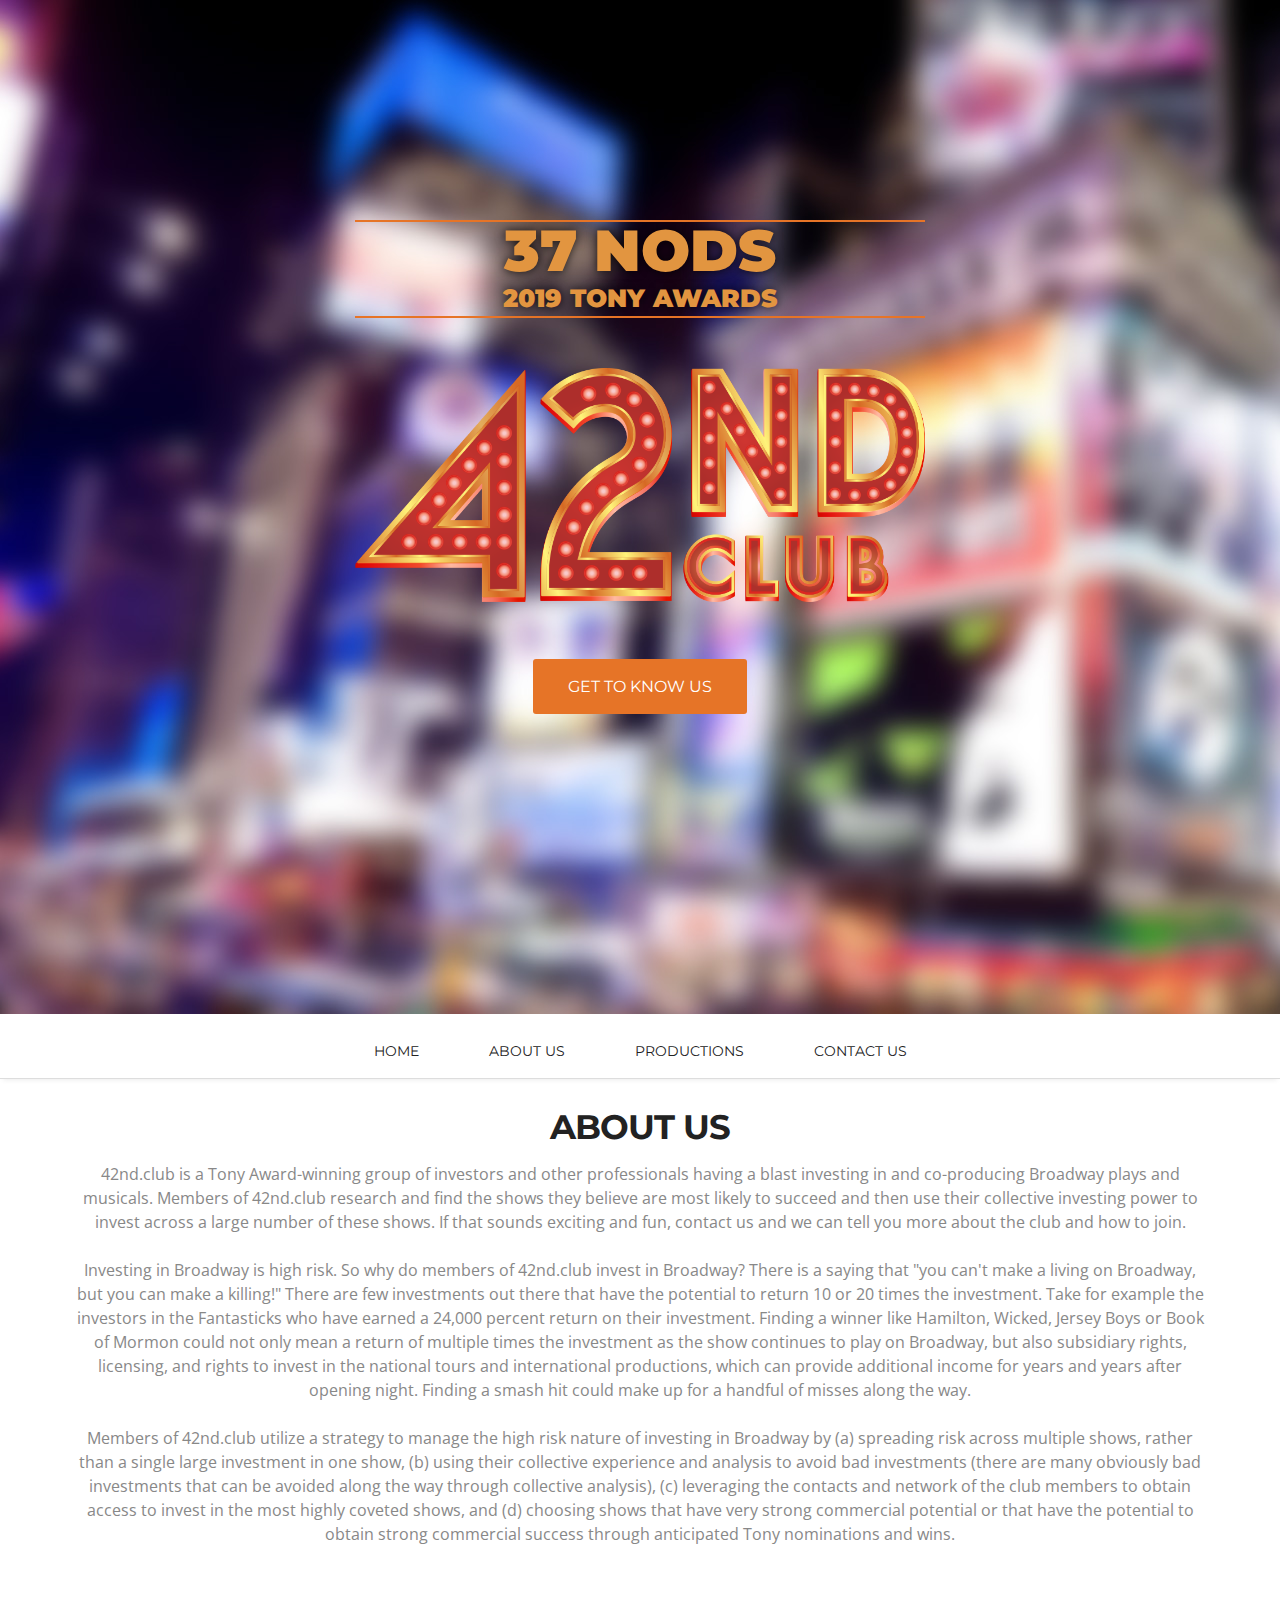
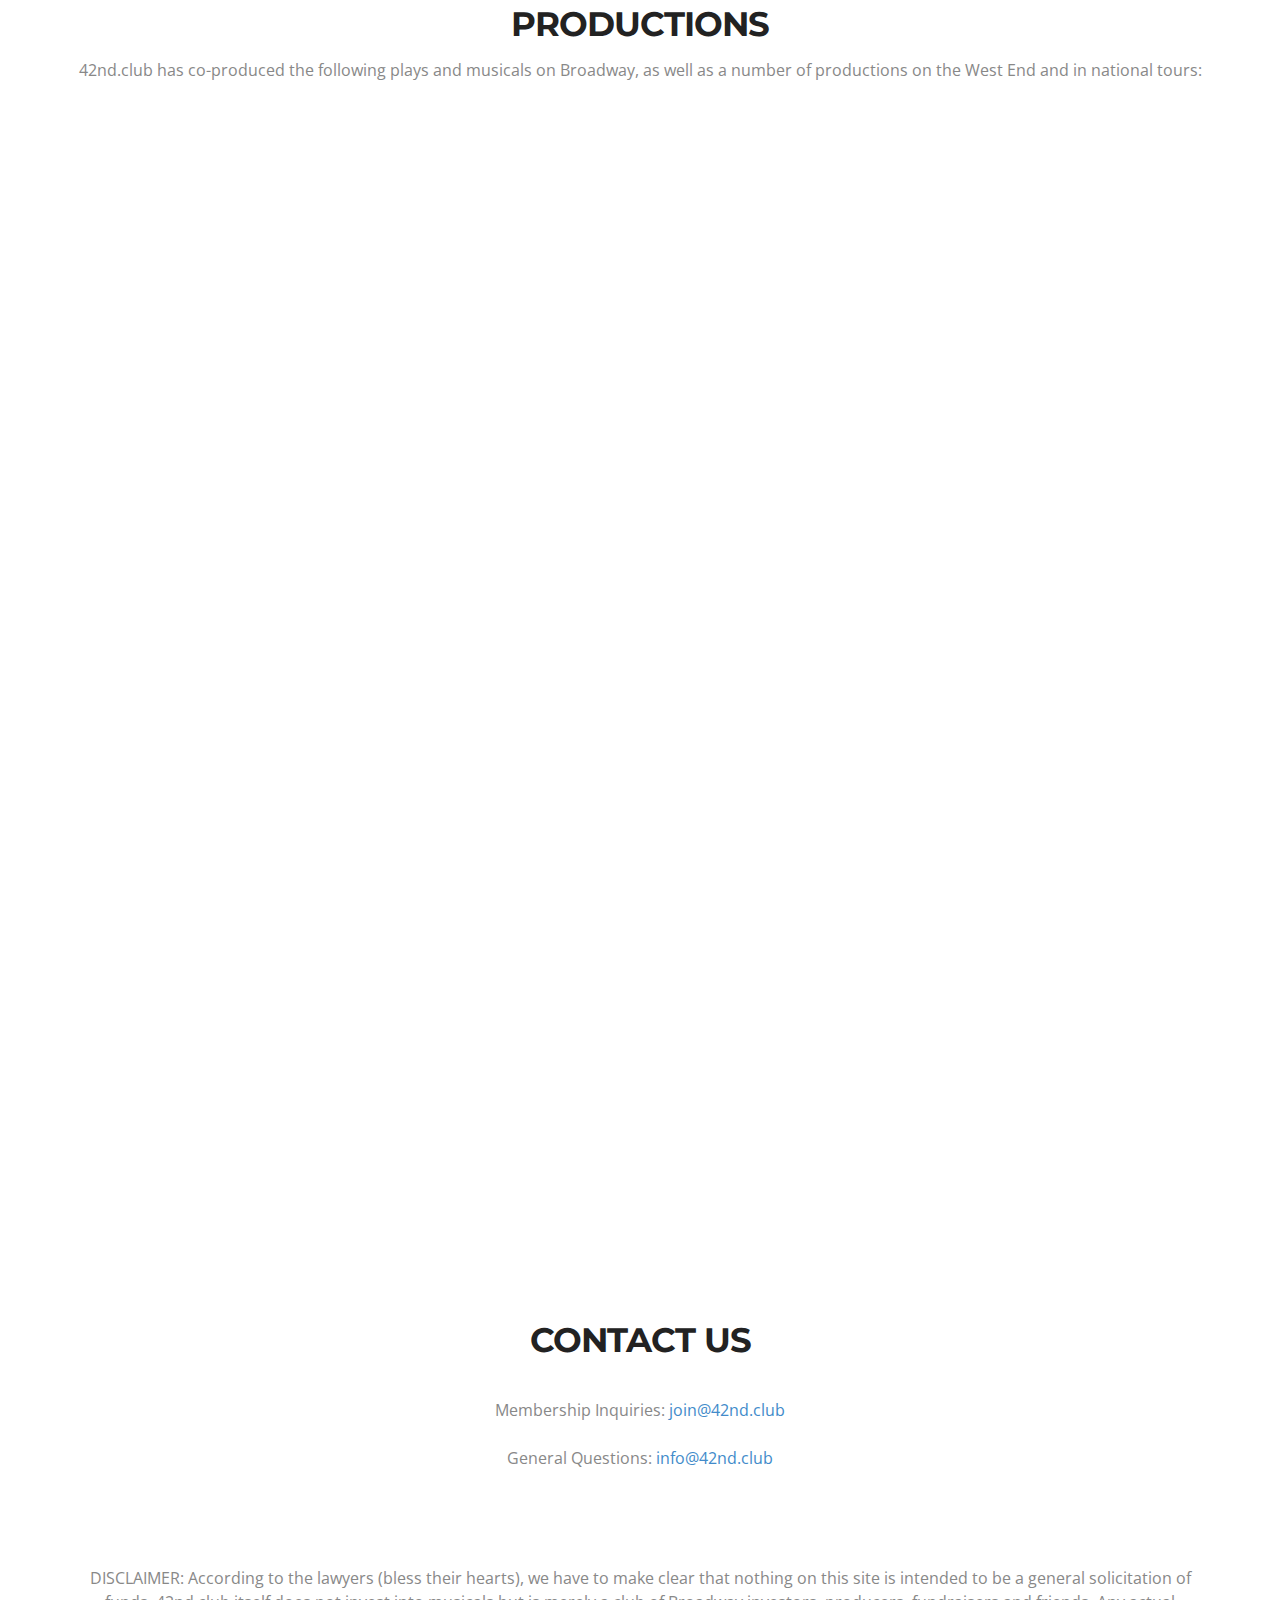
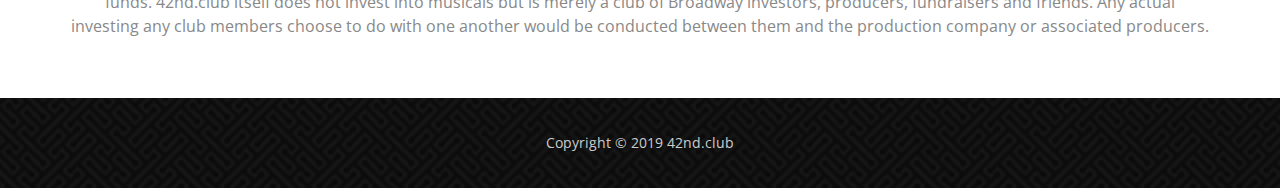
<file: index.html>
<!doctype html>
<html>
<head>
<meta charset="utf-8">
<meta name="viewport" content="width=device-width, maximum-scale=1">
<meta name="description" content="A club for investors and co-producers of Broadway plays and musicals">
<meta name="keywords" content="42nd Club Broadway Investor Co-Producing Investing Plays Musicals">

<title>42nd.club: The Broadway Investor Club</title>
<link rel="icon" href="favicon.png" type="image/png">
<link rel="shortcut icon" href="favicon.ico" type="img/x-icon">

<link href='http://fonts.googleapis.com/css?family=Montserrat:400,700' rel='stylesheet' type='text/css'>
<link href='http://fonts.googleapis.com/css?family=Open+Sans:400,300,800italic,700italic,600italic,400italic,300italic,800,700,600' rel='stylesheet' type='text/css'>

<link href="css/bootstrap.css" rel="stylesheet" type="text/css">
<link href="css/style.css" rel="stylesheet" type="text/css">
<link href="css/font-awesome.css" rel="stylesheet" type="text/css">
<link href="css/responsive.css" rel="stylesheet" type="text/css">
<link href="css/animate.css" rel="stylesheet" type="text/css">
<link href="https://fonts.googleapis.com/css?family=Montserrat:900&display=swap" rel="stylesheet">

<!--[if IE]><style type="text/css">.pie {behavior:url(PIE.htc);}</style><![endif]-->

<script type="text/javascript" src="js/jquery.1.8.3.min.js"></script>
<script type="text/javascript" src="js/bootstrap.js"></script>
<script type="text/javascript" src="js/jquery-scrolltofixed.js"></script>
<script type="text/javascript" src="js/jquery.easing.1.3.js"></script>
<script type="text/javascript" src="js/jquery.isotope.js"></script>
<script type="text/javascript" src="js/wow.js"></script>
<script type="text/javascript" src="js/classie.js"></script>

<script type="text/javascript">
    $(function(){
        if(document.location.hash == '#join')
            $('#join-us').show();
    })
</script>


<!--[if lt IE 9]>
    <script src="js/respond-1.1.0.min.js"></script>
    <script src="js/html5shiv.js"></script>
    <script src="js/html5element.js"></script>
<![endif]-->


</head>
<body>
<div style="overflow:hidden;">
<header class="header" id="header"><!--header-start-->
    <div class="container">
        <!-- <figure class="logo animated fadeInDown delay-07s">
            <a href="#"><img src="img/logo.png" alt=""></a> 
        </figure> -->   
        <br>
        <div class="tony-annual-total"><span class="nods">37 Nods</span><br />2019 Tony Awards</div>
        <h1 class="animated fadeInDown delay-07s" id="logo"><img src="img/42nd_logo.png" /></h1>
        <ul class="we-create animated fadeInUp delay-1s">
            <!--<li>Welcome to the exciting world of Investing in and Co-Producing Broadway musicals and plays!</li>-->
        </ul>
            <a class="link animated fadeInUp delay-1s" href="#menu">Get to know us</a>
    </div><br><br><br><br>
</div>
</header><!--header-end-->


<nav class="main-nav-outer" id="menu"><!--main-nav-start-->
    <div class="container">
        <ul class="main-nav">
            <li><a href="#header">Home</a></li>
            <li><a href="javascript:void(0);">About Us</a></li>
            <li><a href="#productions">Productions</a></li>
            <!-- <li class="small-logo"><a href="#header"><img src="img/small-logo.png" alt=""></a></li>
            <li><a href="#client">Clients</a></li>
            <li><a href="#team">Team</a></li> -->
            <li><a href="#contact">Contact Us</a></li>
        </ul>
        <a class="res-nav_click" href="#"><i class="fa-bars"></i></a>
    </div>
</nav><!--main-nav-end-->



<section class="about-us" id="about"><!--main-section-start-->
    <div class="container">
        <h2>About Us</h2>
        <h6>42nd.club is a Tony Award-winning group of investors and other professionals having a blast investing in and co-producing Broadway plays and musicals.  Members of 42nd.club research and find the shows they believe are most likely to succeed and then use their collective investing power to invest across a large number of these shows.  If that sounds exciting and fun, contact us and we can tell you more about the club and how to join.<br><br>
        Investing in Broadway is high risk.  So why do members of 42nd.club invest in Broadway?  There is a saying that "you can't make a living on Broadway, but you can make a killing!"  There are few investments out there that have the potential to return 10 or 20 times the investment.  Take for example the investors in the Fantasticks who have earned a 24,000 percent return on their investment.  Finding a winner like Hamilton, Wicked, Jersey Boys or Book of Mormon could not only mean a return of multiple times the investment as the show continues to play on Broadway, but also subsidiary rights, licensing, and rights to invest in the national tours and international productions, which can provide additional income for years and years after opening night.  Finding a smash hit could make up for a handful of misses along the way.<br><br>
        Members of 42nd.club utilize a strategy to manage the high risk nature of investing in Broadway by (a) spreading risk across multiple shows, rather than a single large investment in one show, (b) using their collective experience and analysis to avoid bad investments (there are many obviously bad investments that can be avoided along the way through collective analysis), (c) leveraging the contacts and network of the club members to obtain access to invest in the most highly coveted shows, and (d) choosing shows that have very strong commercial potential or that have the potential to obtain strong commercial success through anticipated Tony nominations and wins.</h6>  
        
        <!--
      
        Members of 42nd.club believe that by doing the research, spreading the risk across more than one show,  investing wisely, doing research, and spreading  in the potential mega hits and avoiding the <br><br> 
        
        Traditionally, an individual who wants to invest in a Broadway musical often has to invest a minimum of $25,000!  Further, to obtain additional producer benefits, an individual often has to invest anywhere from $150,000 to $1,000,000.  Members of 42nd.club find opportunities to bundle together smaller amounts (e.g., $5,000+) to have an opportunity to invest across more shows.  And some of our members bundle together larger amounts, making it possible    per person x 5 people) so that they can invest across more shows.   By bundling and co-investing with others, members of 42nd.club have found opportunities to get the ben  We further try to find opportunities where club members can bundle enough money to obtain some of the additional benefits of being a co-producer on a show and having 42nd.club listed above the title. -->
    </div>
</section><!--main-section-end-->

<section class="about-us" id="join-us" style="display: none;"><!--main-section-start-->
    <div class="container">
        <h2>Joining Us</h2>
        <h6>
            The actors, the singers, the writers, the directors, they all make Broadway's magic happen. But they can't do it without . . . money.<br /><br />
            Being part of the art. Riding the highs of the hits, taking the knocks of the flops. Sticking with the sleeper successes. Being the one who makes it <em>possible</em>.<br /><br />
            If this inspires you, if it sounds like <em>you</em> (and if you're an accredited investor), reach out to us at <a href="mailto:join@42nd.club">join@42nd.club</a> for more information.<br /><br />
        </h6>
    </div>
</section><!--main-section-end-->

<section class="investments paddind" id="productions"><!--main-section-start-->
    <div class="container">
        <h2>Productions</h2>
        <h6>42nd.club has co-produced the following plays and musicals on Broadway, as well as a number of productions on the West End and in national tours:</h6>
        </div>
    <div class="portfolioContainer wow fadeInUp delay-04s">

                <div class=" Portfolio-box branding">
                    <a href="https://jaggedlittlepill.com/" target="_blank"><img src="img/jagged-little-pill.png" alt="Jagged Little Pill the Broadway Musical"></a> 
                </div>

                <div class=" Portfolio-box branding">
                    <a href="https://moulinrougemusical.com/" target="_blank"><img src="img/moulin-rouge.png" alt="Moulin Rouge the Broadway Musical"></a> 
                </div>

                <div class=" Portfolio-box branding">
                    <a href="https://www.hadestown.com/" target="_blank"><img src="img/hadestown.png" alt="Hadestown the Broadway Musical"></a> 
                    <div class="tonys">14 Tony nominations, including Best Musical!</div>
                </div>

                <div class=" Portfolio-box branding">
                    <a href="https://tootsiemusical.com/" target="_blank"><img src="img/tootsie.png" alt="Tootsie the Broadway Musical"></a> 
                    <div class="tonys">11 Tony nominations, including Best Musical!</div>
                </div>

                <div class=" Portfolio-box branding">
                    <a href="https://beetlejuicebroadway.com/" target="_blank"><img src="img/beetlejuice.png" alt="Beetlejuice the Broadway Musical"></a> 
                    <div class="tonys">8 Tony nominations, including Best Musical!</div>
                </div>

                <div class=" Portfolio-box branding">
                    <a href="http://bemorechillmusical.com/" target="_blank"><img src="img/be-more-chill.png" alt="Be More Chill the Broadway Musical"></a> 
                    <div class="tonys">1 Tony nomination!</div>
                </div>

                <div class=" Portfolio-box branding">
                    <a href="https://kingkongbroadway.com/" target="_blank"><img src="img/king-kong.png" alt="King Kong the Broadway Musical"></a> 
                    <div class="tonys">3 Tony nominations!</div>
                </div>

                <div class=" Portfolio-box branding">
                    <a href="https://www.onceonthisisland.com/" target="_blank"><img src="img/island.jpg" alt="Once On This Island the Broadway Musical"></a> 
                    <!--<h3 class="subscription">Fully Subscribed</h3>-->
                    <div class="tonys">Tony Winner for Best Revival of a Musical, with 8 nominations!</div>
                    <p>With a score that bursts with life from Lynn Ahrens and Stephen Flaherty, the Tony Award®-winning songwriters of Anastasia and Ragtime, Once On This Island is a timeless testament to theater’s unlimited possibilities.</p>
                </div>

                <div class=" Portfolio-box branding">
                    <a href="http://www.anastasiabroadway.com/" target="_blank"><img src="img/anastasia.jpg" alt="Anastasia the Broadway Musical"></a> 
                    <!--<h3 class="subscription">Fully Subscribed</h3>-->
                    <div class="tonys">2 Tony nominations!</div>
                    <p>Inspired by the beloved films, the romantic and adventure-filled new musical Anastasia features a book by celebrated playwright Terrence McNally and a lush, new score by Stephen Flaherty (music) and Lynn Ahrens (lyrics). Tony Award®-winning director Darko Tresnjak directs.</p>
                </div>
                <div class=" Portfolio-box branding">
                    <a href="http://sunsetboulevardthemusical.com/" target="_blank"><img src="img/sunset.jpg" alt="Sunset Blvd. the Broadway Musical"></a> 
                    <!--<h3 class="subscription">Fully Subscribed</h3>-->
                    <div class="tonys"></div>
                    <p>Glenn Close returns to Broadway in the tour de force performance that earned her the Tony Award for Best Actress in Sunset Boulevard. Andrew Lloyd Webber’s Tony Award®-winning masterwork comes to the Palace Theatre for 16 weeks only following a sold out run in London’s West End.</p>
                </div>

                <div class=" Portfolio-box branding">
                    <a href="http://waitressthemusical.com/" target="_blank"><img src="img/waitress.jpg" alt="Waitress the Broadway Musical"></a> 
                    <!--<h3 class="subscription">Fully Subscribed</h3>-->
                    <div class="tonys">4 Tony nominations, including Best Musical!</div>
                    <p>WAITRESS (based on the beloved film) features <a href="https://www.youtube.com/watch?v=oAN3qyHfKOo" target="_BLANK">original music and lyrics by 5-time Grammy® nominee Sara Bareilles</a> (“Brave,” “Love Song”), a book by acclaimed screenwriter Jessie Nelson (I Am Sam) and direction by Tony Award® winner Diane Paulus (Pippin, Finding Neverland).</p>
                </div>

                <div class=" Portfolio-box photography">
                    <a href="http://www.thevisitmusical.com/" target="_blank"><img src="img/thevisit.jpg" alt="The Visit starring Chita Rivera"></a>    
                    <!--<h3 class="subscription">Fully Subscribed</h3>-->
                    <div class="tonys">5 Tony nominations, including Best Musical!</div>
                    <p>This is Broadway history in the making.  Led by the legendary Chita Rivera, this is Kander and Ebb's (Chicago, Cabaret) last musical, with book by three-time Tony Award winner Terrance McNally (Ragtime, Kiss of the Spider Woman), and directed by two-time Tony Award winner John Doyle (Sweeney Todd).</p>
                </div>
      
    </div>
</section><!--main-section-end-->



<section class="contact-us" id="contact"><!--main-section-start-->
    <div class="container">
        <h2>Contact Us</h2>
        <h6><br>Membership Inquiries:  <a href="mailto:join@42nd.club">join@42nd.club</a><br><br>
        General Questions:  <a href="mailto:info@42nd.club">info@42nd.club</a><br><br><br><br><br>
        DISCLAIMER:  According to the lawyers (bless their hearts), we have to make clear that nothing on this site is intended to be a general solicitation of funds.  42nd.club itself does not invest into musicals but is merely a club of Broadway investors, producers, fundraisers and friends.  Any actual investing any club members choose to do with one another would be conducted between them and the production company or associated producers.</h6>
    </div>
</section><!--main-section-end-->





</div>
<footer class="footer">
    <div class="container">
        <span class="copyright">Copyright © 2019 42nd.club</span>
    </div>
</footer>


<script type="text/javascript">
    $(document).ready(function(e) {
        $('#test').scrollToFixed();
        $('.res-nav_click').click(function(){
            $('.main-nav').slideToggle();
            return false    
            
        });
        
    });
</script>

  <script>
    wow = new WOW(
      {
        animateClass: 'animated',
        offset:       100
      }
    );
    wow.init();
    document.getElementById('').onclick = function() {
      var section = document.createElement('section');
      section.className = 'wow fadeInDown';
      this.parentNode.insertBefore(section, this);
    };
  </script>


<script type="text/javascript">
    $(window).load(function(){
        
        $('.main-nav li a').bind('click',function(event){
            var $anchor = $(this);
            
            $('html, body').stop().animate({
                scrollTop: $($anchor.attr('href')).offset().top - 102
            }, 1500,'easeInOutExpo');
            /*
            if you don't want to use the easing effects:
            $('html, body').stop().animate({
                scrollTop: $($anchor.attr('href')).offset().top
            }, 1000);
            */
            event.preventDefault();
        });
    })
</script>

<script type="text/javascript">

$(window).load(function(){
  
  
  var $container = $('.portfolioContainer'),
      $body = $('body'),
      colW = 375,
      columns = null;

  
  $container.isotope({
    // disable window resizing
    resizable: true,
    masonry: {
      columnWidth: colW
    }
  });
  
  $(window).smartresize(function(){
    // check if columns has changed
    var currentColumns = Math.floor( ( $body.width() -30 ) / colW );
    if ( currentColumns !== columns ) {
      // set new column count
      columns = currentColumns;
      // apply width to container manually, then trigger relayout
      $container.width( columns * colW )
        .isotope('reLayout');
    }
    
  }).smartresize(); // trigger resize to set container width
  $('.portfolioFilter a').click(function(){
        $('.portfolioFilter .current').removeClass('current');
        $(this).addClass('current');
 
        var selector = $(this).attr('data-filter');
        $container.isotope({
            
            filter: selector,
         });
         return false;
    });
  
});

</script>

<script>
  (function(i,s,o,g,r,a,m){i['GoogleAnalyticsObject']=r;i[r]=i[r]||function(){
  (i[r].q=i[r].q||[]).push(arguments)},i[r].l=1*new Date();a=s.createElement(o),
  m=s.getElementsByTagName(o)[0];a.async=1;a.src=g;m.parentNode.insertBefore(a,m)
  })(window,document,'script','//www.google-analytics.com/analytics.js','ga');

  ga('create', 'UA-304811-22', 'auto');
  ga('send', 'pageview');

</script>
</body>
</html>
</file>
<file: css/style.css>
@charset "utf-8";
/* CSS Document */

/* Float Elements 
---------------------------------*/
.fl-lt {float:left;}
.fl-rt {float:right;}

/* Clear Floated Elements
---------------------------------*/
.clear {
  clear: both;
  display: block;
  overflow: hidden;
  visibility: hidden;
  width: 0;
  height: 0;
}

.clearfix:before,
.clearfix:after {
  content: '\0020';
  display: block;
  overflow: hidden;
  visibility: hidden;
  width: 0;
  height: 0;
}

.clearfix:after {
  clear: both;
}

.figure{ margin:0px;}

a, a:hover, a:active{ outline:0px !important}

@font-face {
  font-family: 'FontAwesome';
  src: url('../fonts/fontawesome-webfont.eot?v=4.1.0');
  src: url('../fonts/fontawesome-webfont.eot?#iefix&v=4.1.0') format('embedded-opentype'), url('../fonts/fontawesome-webfont.woff?v=4.1.0') format('woff'), url('../fonts/fontawesome-webfont.ttf?v=4.1.0') format('truetype'), url('../fonts/fontawesome-webfont.svg?v=4.1.0#fontawesomeregular') format('svg');
  font-weight: normal;
  font-style: normal;
}

/* Primary Styles
---------------------------------*/
body {
	background:#fff;
	font-family: 'Open Sans', sans-serif;
	font-size:14px;
	font-weight:normal;
	color:#888888;
	margin:0;
}
h2{
	font-size:34px;
	color:#222222;
	font-family: 'Montserrat', sans-serif;
	font-weight:700;
	letter-spacing: -1px;
	margin:0 0 15px 0;
	text-align:center;
	text-transform:uppercase;
}
h3{
	font-family: 'Montserrat', sans-serif;
	color:#222222;
	font-size:17px;
	margin:0 0 5px 0;
	text-transform:uppercase;
	font-weight:bold;
}
h3.subscription {
	color: #858585;
}
h6{
	font-size:16px;
	color:#888888;
	font-family: 'Open Sans', sans-serif;
	font-weight:400;
	text-align:center;
	margin:0 0 60px 0;
	line-height: 1.5;
}
p{
	line-height:24px;
	margin:0;
}

/* Header Styles
---------------------------------*/

.header{
	text-align:center;
	background:url(../img/broadway.jpg) left top repeat;
	padding:200px 0;
}
#logo img{
	width:50%;
	margin:0 auto 35px;
}
.tony-annual-total {
	width:50%;
	font-family:'Montserrat', sans-serif;
	font-size:25px;
	font-weight:900;
	text-align:center;
	text-shadow: 0px 0px 10px rgba(0, 0, 0, 0.75);
	color:#e29540;
	text-transform:uppercase;
	border-top:2px solid #e67427;
	border-bottom:2px solid #e67427;
	margin: 0 auto 50px auto;
	
}
.tony-annual-total .nods {
	font-size:58px;
	line-height:1;
}
@media only screen and (max-width: 600px) {
	.tony-annual-total .nods {
		font-size:35px;
	}
	#logo img{
		width:75%;
	}
}
.header h1{
	font-family: 'Montserrat',sans-serif;
	font-size:50px;
	font-weight:400;
	letter-spacing: -1px;
	margin:0 0 22px 0 ;
	color:#fff;
}

.we-create{
	padding:0;
	margin:0;
}
.wp-pic{
	margin-bottom:20px;
}
.we-create li{
	display:inline-block;
	font-family: 'Montserrat',sans-serif;
	font-size:14px;
	color: #e67427;
	text-transform: uppercase;
	font-weight: 600;
	margin:0 5px 0 0;
	padding:0 0 0 15px;
}
.we-create li:first-child{
	background:none;
}

.start-button {
	padding-left: 0px;
}

.logo {
	text-align: center;
}

.start-button li a{
color: #fff;
}


.link{
	padding:15px 35px;
	background:#e67427;
	color:#fff !important;
	font-size:16px;
	font-weight:400;
	font-family: 'Montserrat', sans-serif;
	display:inline-block;
	border-radius:3px;
	text-transform:uppercase;
	line-height:25px;
	margin-bottom:20px;
	transition:all 0.3s ease-in-out;
	-moz-transition:all 0.3s ease-in-out;
	-webkit-transition:all 0.3s ease-in-out;
}
.link:hover {
	text-decoration:none;
	color:#e67427 !important;
	background:#fff;
}

.link:active, .link:focus {
	background: #7cc576;
	text-decoration:none;
	color:#fff !important;
}

/* Navigation
---------------------------------*/
.main-nav-outer{
	padding:0px;
	border-bottom:1px solid #dddddd;
	box-shadow:0 4px 5px -3px #ececec;
	position:relative;
	background:#fff;
}
.main-nav{
	text-align:center;
	margin:10px 0 0px;
	padding:0;
	list-style:none;
}
.main-nav li{
	display:inline;
	margin:0 1px;
}
.main-nav li a{
	display:inline-block;
	color:#222222;
	text-transform:uppercase;
	font-family: 'Montserrat', sans-serif;
	text-decoration: none;
	line-height:20px;
	margin:17px 32px;
	transition:all 0.3s ease-in-out;
	-moz-transition:all 0.3s ease-in-out;
	-webkit-transition:all 0.3s ease-in-out;
}

.main-nav li a:hover{ 
	text-decoration:none;
	color: #7cc576;
}

.small-logo{ 
	padding:0 32px;
}

.main-section{
	padding:90px 0 110px;
}

.about-us{
	padding:30px 0 0px;
}

.investments{
	padding:0px 0 0px;
}

.contact-us{
	padding:0px 0 0px;
}


/* Services
---------------------------------*/

.service-list{
	padding:0 0 0 0;
	font-size:14px;
	margin-bottom:40px;
}
.service-list-col1{
	float:left;
	width:60px;
}
.service-list-col1 i{
	font-style:normal;
	font-size:38px;
	display:block;
	color:#222;
	font-family: 'FontAwesome';
	line-height:38px;
}
.service-list-col2{
	overflow:hidden;	
}
.main-section.alabaster{
	background:#fafafa;
}

/* Featured Work
---------------------------------*/
.featured-work{
	font-size:14px;
}
.featured-work h2{
	text-align:left;
}
.featured-box{
	padding:0 0 0 0;
	margin-bottom:25px;
	font-size:14px;
}
.featured-box h3{
	margin-bottom:5px;
}
.featured-box p{
	line-height:22px;
}
.featured-work p.padding-b{
	padding-bottom:35px;
}
.featured-box-col1{
	width:60px;
	float:left;
}
.featured-box-col1 i{
	display:block;
	line-height:38px;
	font-family: 'FontAwesome';
	font-size:38px;
	color:#777777;
	font-style:normal;
}
.featured-box-col2{ overflow:hidden;}
.featured-box.magic{
	background:url(../img/magic.png) left top no-repeat;
}
.featured-box.packaged{
	background:url(../img/packaged.png) left top no-repeat;
}
.featured-box.seo{
	background:url(../img/seo.png) left top no-repeat;
}
.Learn-More{
	display:inline-block;
	padding:0 5px 0 0;
	color:#7cc576;
	font-size:16px;
	text-transform:uppercase;
	font-family: 'Montserrat', sans-serif;
	font-weight:400;
	line-height:24px;
	transition:all 0.3s ease-in-out;
	-moz-transition:all 0.3s ease-in-out;
	-webkit-transition:all 0.3s ease-in-out;
	display: none;
}
.Learn-More i{ 
	padding-right:15px;
}

.Learn-More:hover, .Learn-More:focus{ 
	text-decoration:none;
	color: #111;
}


/* Portfolio
---------------------------------*/
.Portfolio-nav{
	padding:0;
	margin:0 0 45px 0;
	list-style:none;
	text-align:center;
}
.Portfolio-nav li{
	margin:0 10px;
	display:inline;
}
.Portfolio-nav li a{
	display:inline-block;
	padding:10px 22px;
	font-size:12px;
	line-height:20px;
	color:#222222;
	border-radius:4px;
	text-transform:uppercase;
	font-family: 'Montserrat', sans-serif;
	background:#f7f7f7;
	margin-bottom:5px;
	transition:all 0.3s ease-in-out;
	-moz-transition:all 0.3s ease-in-out;
	-webkit-transition:all 0.3s ease-in-out;
}
.Portfolio-nav li a:hover{
	background:#7cc576;
	color:#fff;
	text-decoration:none;
}

.portfolioContainer{
	margin:0 auto;
	padding-left:15px;
}

.Portfolio-box{
	text-align:center;
	margin-bottom:10px;
	height:285px;
	width:350px;
	overflow:hidden;
	float:left;
	padding:0;
}
.Portfolio-box img{
	margin-bottom:25px;
	transition:all 0.3s ease-in-out;
	-moz-transition:all 0.3s ease-in-out;
	-webkit-transition:all 0.3s ease-in-out;	
}
.Portfolio-box .tonys {
	height: 50px;
	padding: 5px;
	margin-top: -28px;
	font-size: 15px;
	font-weight: bold;
	color: red;
	display: none;
}
.Portfolio-box img:hover {
	opacity: 0.6;
}
.Portfolio-box p {
	display: none;
}

.Portfolio-nav li a.current{
	background:#7cc576;
	color:#fff;
	text-decoration:none;
}
.investments img {
   max-width:100%;
}

/* no transition on .isotope container */

.isotope .isotope-item {
  /* change duration value to whatever you like */
  -webkit-transition-duration: 0.6s;
     -moz-transition-duration: 0.6s;
          transition-duration: 0.6s;
}

.isotope .isotope-item {
  -webkit-transition-property: -webkit-transform, opacity;
     -moz-transition-property:    -moz-transform, opacity;
          transition-property:         transform, opacity;
}

.main-section.paddind{
	padding-bottom:60px;
}

/* Clients
---------------------------------*/
.client-part{
	background:url(../img/section-bg1.jpg) center center no-repeat;
	background-size:cover;
	padding:55px 0;
	text-align:center;
}
.client-part-haead{
	color:#fdfdfd;
	font-size:28px;
	line-height:41px;
	margin:30px 0 10px;
	font-family: ''Open Sans',sans-serif';
	font-style: italic;
}
.client{
	padding:0;
	margin:20px 0 0;
	list-style:none;
	text-align:center;
}
.client li{
	display:inline;
	margin:0 15px;
}
.client li a{
	display:inline-block;
}
.client li a img{
	margin-bottom:15px;
	border-radius:50%;
}
.client li a:hover{
	text-decoration:none;
}
.client li a h3{
	color:#ffffff;
}
.client li a span{
	color:#f1f1f1;
}
.quote-right{
	font-style:normal;
	width:68px;
	height:68px;
	margin:0 auto;
	border:2px solid #7cc576;
	border-radius:50%;
	display:block;
	line-height:68px;
	text-align:center;
	font-size:27px;
	color:#7cc576;
	cursor: pointer;
	transition:all 0.3s ease-in-out;
	-moz-transition:all 0.3s ease-in-out;
	-webkit-transition:all 0.3s ease-in-out;
}

.quote-right:hover{
color: #fff;
border: 2px solid #fff;
}

.c-logo-part{
	background:#7cc576;
	padding:25px 0;
    filter: alpha(opacity=60);
}
.c-logo-part ul{
	padding:0;
	margin:0;
	list-style:none;
	text-align:center;
}
.c-logo-part ul li{
	display:inline;
	margin:0 25px;
}
.c-logo-part ul a{
	display:inline-block;
	margin: 0 20px;
}
.main-section.team{
	padding:85px 0;
}
.main-section.team h6{
	margin-bottom:40px;
}

/* Team
---------------------------------*/
.team-leader-block{
	max-width:993px;
	margin:0 auto;
}
.team-leader-box{
	width:30.66%;
	margin-right: 3.82979%;
	height: 490px;
	overflow: hidden;
	text-align: center;
	float: left;
}
.team-leader-box span{
	margin-bottom:24px;
	display:block;
}
.team-leader-box:nth-of-type(3n+0){ margin:0;}
.team-leader{
	width:auto;
	height:auto;
	position:relative;
	border-radius:50%;
	box-shadow:0px 0px 0px 7px rgba(241,241,241,0.80);
	margin:7px 7px 25px 7px;
	
}
.team-leader-shadow{
	transition:all 0.3s ease-in-out;
	-moz-transition:all 0.3s ease-in-out;
	-webkit-transition:all 0.3s ease-in-out;
	border-radius:50%;
	position:absolute;
	width:100%;
	height:100%;
	z-index:10;
	border-radius:50%;
}
.team-leader-shadow a{
	display:block;
	width:100%;
	height:100%;
}
.team-leader:hover .team-leader-shadow{
	box-shadow:inset  0px 0px 0px 148px rgba(17,17,17,0.80);
}
.team-leader:hover ul{ display:block; opacity:1}
.team-leader img{
	display:block;
	border-radius:50%;
}
.team-leader ul{
	display:block;
	opacity:0;
	padding:0;
	margin:0;
	list-style:none;
	position:absolute;
	left:0;
	top:50%;
	width:100%;
	text-align:center;
	margin-top:-14px;
	z-index:15;
	transition:all 0.6s ease-in-out;
	-moz-transition:all 0.6s ease-in-out;
	-webkit-transition:all 0.6s ease-in-out;
}
.team-leader ul li{
	display:inline;
	margin:0 11px;
}
.team-leader ul li a{
	font-family: 'FontAwesome';
	display:inline-block;
	font-size:28px;
	color:#fff;	
	transition:all 0.3s ease-in-out;
	-moz-transition:all 0.3s ease-in-out;
	-webkit-transition:all 0.3s ease-in-out;
}
.team-leader ul li a:hover, .team-leader ul li a:focus{
	text-decoration:none;
}
.team-leader ul li a.fa-twitter:hover{
	color:#55acee;
}
.team-leader ul li a.fa-facebook:hover{
	color:#3b5998;
}
.team-leader ul li a.fa-pinterest:hover{
	color:#cb2026;
}
.team-leader ul li a.fa-google-plus:hover{
	color:#dd4b39;
}

/* Talk Business
---------------------------------*/
.business-talking{
	background:url(../img/section-bg2.jpg) top center no-repeat;
	background-size:cover;
	padding:60px 0 10px;
	text-align:center;
}
.business-talking h2{
	font-family: 'Montserrat', sans-serif;
	font-weight:700;
	padding:0;
	margin:20px 0 70px;
	text-transform:uppercase;
	font-size:42px;
	color:#fff;
}


/* Contact
---------------------------------*/
.main-section.contact{
	padding:90px 0 100px;
}

.main-section.contact{
	background:url(../img/bg-map.png) left 190px no-repeat;
}
.contact-info-box{
	font-size:15px;
	margin:0 0 14px 68px;
	padding-left:0;
}
.contact-info-box h3{
	font-size: 15px;
	font-weight:400;
	float:left;
	width:102px;
	margin-right:12px;
	line-height:28px;
}
.contact-info-box h3 i{
	font-style:normal;
	font-size:18px;
	color:#222222;
	font-family: 'FontAwesome';
	font-weight:normal;
	margin-right:7px;
}
.contact-info-box span{
	line-height:28px;
	display:block;
	overflow:hidden;
}
.social-link{
	padding:35px 0;
	margin:0 0 0 68px;
	display:block;
	overflow:hidden;
	list-style:none;
}
.social-link li{
	float:left;
	margin-right:8px;
}
.social-link li a{
	display:block;
	width:50px;
	height:50px;
	text-align:center;
	line-height:50px;
	font-size:25px;
	color:#fff;
	background:#222222;
	border-radius:50%;
	transition:all 0.3s ease-in-out;
}
.social-link li a:hover, .social-link li a:focus{
	text-decoration:none;
}
.twitter a:hover {
	background: #55acee;
}
.facebook a:hover {
	background: #3b5998;
}
.pinterest a:hover {
	background: #cb2026;
}
.gplus a:hover {
	background: #dd4b39;
}
.dribbble a:hover {
	background: #ea4c89;
}

.form{
	margin:0 66px 0 30px;
}
.input-text{
	padding:15px 16px;
	border:1px solid #ccc;
	width:100%;
	height:50px;
	display:block;
	border-radius:4px;
	font-size:15px;
	color:#aaa;
	font-family: 'Open Sans', sans-serif;
	margin:0 0 15px 0;
	transition:all 0.3s ease-in-out;
	-moz-transition:all 0.3s ease-in-out;
	-webkit-transition:all 0.3s ease-in-out;
}
.input-text:focus {
	border: 1px solid #7cc576;
	outline:0;
	-webkit-box-shadow: inset 0 1px 1px rgba(0, 0, 0, 0.075), 0 0 8px rgba(124, 197, 118, 0.3);
	-moz-box-shadow: inset 0 1px 1px rgba(0, 0, 0, 0.075), 0 0 8px rgba(124, 197, 118, 0.3);	
	box-shadow: inset 0 1px 1px rgba(0, 0, 0, 0.075), 0 0 8px rgba(124, 197, 118, 0.3);
}

.input-text.text-area{
	height:165px;
	resize:none;
	overflow:auto;
}
.input-btn{
	width:175px;
	height:50px;
	background:#7cc576;
	border-radius:4px;
	color:#ffffff;
	font-size:14px;
	text-transform:uppercase;
	font-family: 'Montserrat', sans-serif;
	font-weight:400;
	border:0px;
	transition:all 0.3s ease-in-out;
	-moz-transition:all 0.3s ease-in-out;
	-webkit-transition:all 0.3s ease-in-out;
}

.input-btn:hover{
	background: #111;
	color: #fff;
}

/* Footer
---------------------------------*/

.footer{
	background:url(../img/pw_maze_black_2X.png) left top repeat;
	padding:35px 0 35px;
}
.footer-logo{
	margin:15px auto 35px;
	width: 76px;
}
.copyright{
	color:#cccccc;
	font-size:14px;
	display:block;
	text-align:center;
}
.copyright a{
	color:#7cc576;
	font-weight:600;
	text-decoration: none;
	transition:all 0.3s ease-in-out;
	-moz-transition:all 0.3s ease-in-out;
	-webkit-transition:all 0.3s ease-in-out;
}

.copyright a:hover {
	color: #fff;
}

.res-nav_click {
	line-height:38px;
	font-family: 'FontAwesome';
	font-size:38px;
	text-decoration: none !important;
	color:#777777;
	font-style:normal;
	display:none;
	width:42px;
	height:27px;
	margin:20px auto;
	transition:all 0.3s ease-in-out;
	-moz-transition:all 0.3s ease-in-out;
	-webkit-transition:all 0.3s ease-in-out;
}

.res-nav_click:hover, .res-nav_click:active, .res-nav_click:focus {
	color: #7cc576 !important;
}

.portfolioContainer{
	max-width: 1140px;
}


/* Animation Timers
---------------------------------*/
.delay-02s { 
	animation-delay: 0.2s; 
	-webkit-animation-delay: 0.2s; 
}
.delay-03s { 
	animation-delay: 0.3s; 
	-webkit-animation-delay: 0.3s; 
}
.delay-04s { 
	animation-delay: 0.4s; 
	-webkit-animation-delay: 0.4s; 
}

.delay-05s { 
	animation-delay: 0.5s; 
	-webkit-animation-delay: 0.5s; 
}
.delay-06s { 
	animation-delay: 0.6s; 
	-webkit-animation-delay: 0.6s; 
}

.delay-07s { 
	animation-delay: 0.7s; 
	-webkit-animation-delay: 0.7s; 
}
.delay-08s { 
	animation-delay: 0.8s; 
	-webkit-animation-delay: 0.8s; 
}

.delay-09s { 
	animation-delay: 0.9s; 
	-webkit-animation-delay: 0.9s; 
}
.delay-1s { 
	animation-delay: 1s; 
	-webkit-animation-delay: 1s; 
}
.delay-12s { 
	animation-delay: 1.2s; 
	-webkit-animation-delay: 1.2s; 
}
</file>
<file: css/responsive.css>
/* ==========================================================================
   Media Queries
   ========================================================================== */


@media only screen and (min-width: 992px) {
	/****Ipad Landscape 1024 Container 970 ****/
	
	.service-list{ margin-bottom:30px;}
	.c-logo-part ul li{ margin:0 15px;}
	.form{ margin:0 0 0 20px}
	.main-nav{ display:block !important; }
	/*.portfolioContainer{ width:800px; margin:0px auto !important; } */ 
	
}	
   
@media only screen and (min-width: 768px) and (max-width: 991px) {
	/****Ipad Portrait 768 Container 750 ****/
	body{ font-size:13px;}
	p{ line-height:20px ;}
	.header h1{ font-size:46px;}
	.main-nav ul li a{ padding:14px;}
	.small-logo{ padding:0 20px;}
	h2{ font-size:30px}
	h6{ font-size:16px;}
	h3{ font-size:15px;}
	.service-list{ margin-bottom:20px; font-size:15px;}
	.featured-work p.padding-b{ padding-bottom:15px;}
	.main-section{ padding:70px 0;}
	.c-logo-part ul li{ margin:0 1%; float:left; width:18%;}
	.c-logo-part ul li a{ display:block;}
	.c-logo-part ul li a img{ display:block;}
	.form{ margin:0;}
	.contact-info-box{ margin:0 ;}
	.social-link{ margin:0;}
	
	.main-nav{ display:block !important; }
	.main-nav li a{ padding:8px 15px;}
	/*.portfolioContainer{ width:750px; margin:0px auto !important; }
	.Portfolio-box{ height:250px;}*/
	
	 
	
}

@media only screen and (max-width: 767px) {
	/****Mobile Landscape 480 Container 100% ****/
	body{ font-size:12px;}
	h2{ font-size:26px;}
	h3{ font-size:14px;}
	h6{ font-size:16px; margin-bottom:40px;}
	p{ line-height:18px;}
	.service-list{ font-size:12px; margin-bottom:20px;}
	.we-create li{ font-size:13px; padding:0 0 0 8px}
	.header h1{ font-size:28px;}
	.header{ padding:60px 0;}
	.main-section{ padding:60px 0 70px;}
	.main-nav{ display:none; position:absolute; left:0; width:100%; top:74px; margin:0 auto; flote : none; background:#fff;}
	.main-nav li{ display:block;}
	.main-nav li.small-logo{ display:none;}
	.main-nav li a{ display:block; padding:7px 32px; border-bottom:none;}
	.main-nav li a:hover{color:#7cc576}
	.team-leader-box{ max-width:307px; width:auto; float:none; margin:0 auto;	}
	.team-leader-box:nth-of-type(3n){ margin:0 auto}
	.res-nav_click{ display:block;}
	.featured-work{ font-size:12px; margin-top:30px;}
	.featured-box{ font-size:12px;}
	.featured-box p{ line-height:18px; }
	.c-logo-part ul a{ margin-bottom:5px;}
	.main-section.team{ padding:60px 0 50px;}
	.business-talking h2{ font-size:36px;}
	.contact-info-box{ margin:0 0 12px 30px; font-size:12px;}
	.contact-info-box span{ line-height:18px;}
	.social-link{ margin-left:30px;} 
	.form{ margin:0 30px;}
	.copyright{ font-size:12px;}
	.business-talking a{ padding:10px 25px; font-size:14px;}
	.main-section.contact{ padding:60px 0 70px}
	.client-part-haead{ font-size:20px; line-height:30px;}
	.link{ font-size:14px; padding:10px 25px;}
	.logo{ width:100px;}
	.main-section.contact{ background-size:contain;}
	.Portfolio-nav li a{ padding:5px 16px;}
	.Portfolio-nav li{ display:block;}
	/*.isotope-item img{ width:300px; left:50%; margin-left:-100px;}
	.isotope-item{ width:300px; margin:0px auto;}
	.isotope{ width:400px; margin:0px auto;}
	.Portfolio-box{}
	.portfolioContainer{ width:350px; margin:0px auto !important; } */
	
	
}

@media only screen and (max-width: 479px) {
	/****Mobile Portrait 320 ****/
	.contact-info-box{ margin-left:0px;}
	.header{ padding:40px;}
	.social-link{ margin-left:0px;}
	.form{ margin:0}
	.c-logo-part ul li{ display:block;}
	.Portfolio-box{  max-width:300px !important; width:96.4% !important; margin:0 !important}
	.Portfolio-box img { max-width:100%;}
	.portfolioContainer{ width:280px !important; margin:0 auto !important } 
	
}
</file>
